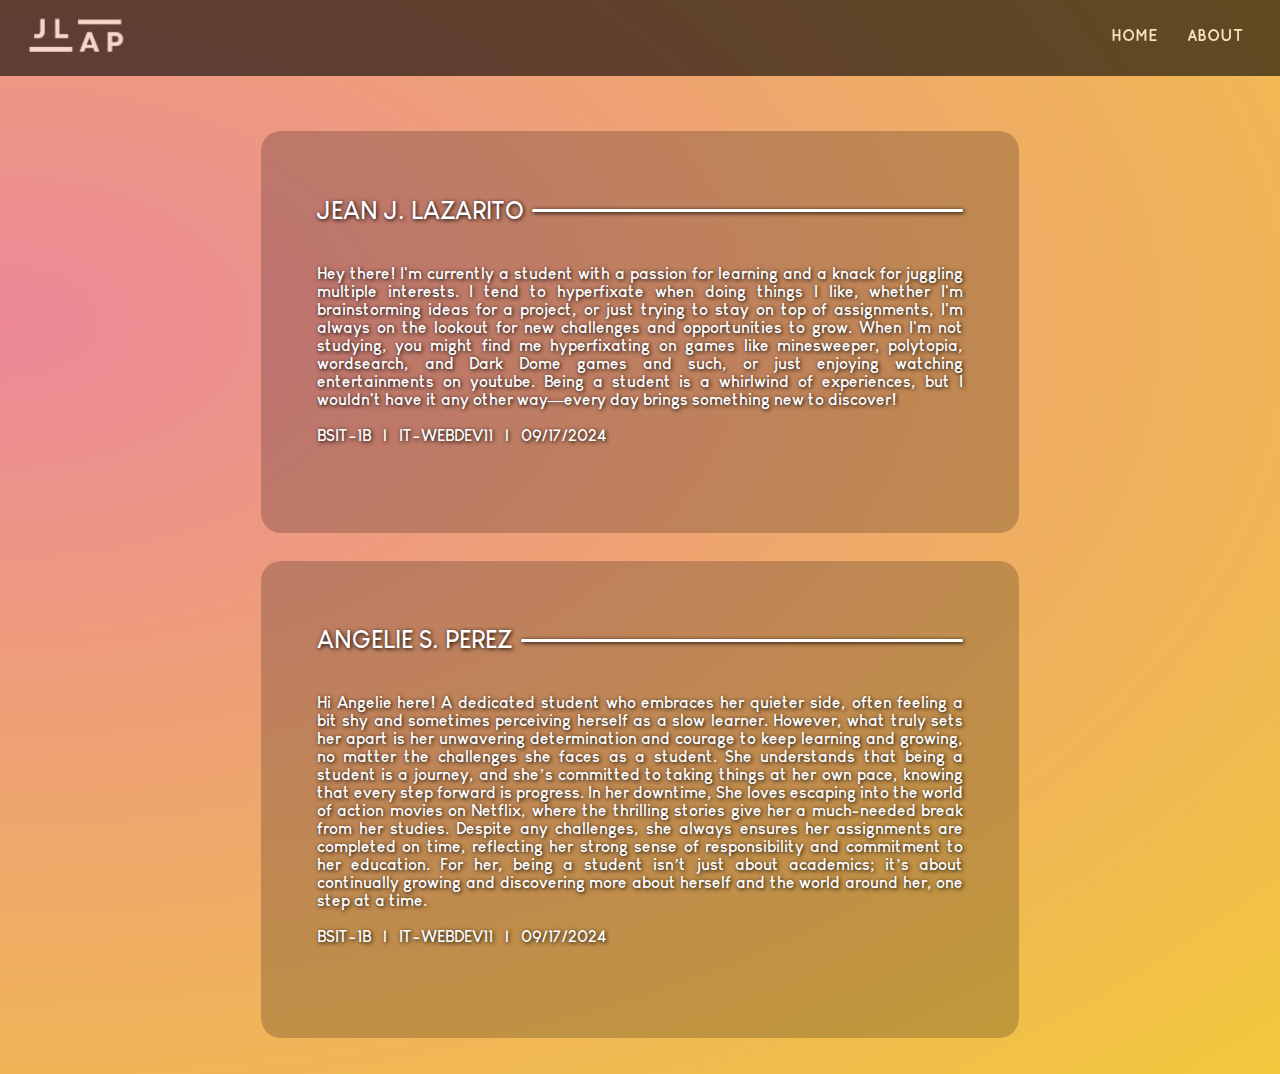
<file: Cook Book Favorite Dishes/About.html>
<!DOCTYPE html>
<html>
<head>
    <link rel="stylesheet" href="About.css">
    <title>Favorite Dishes</title>
    <meta name="viewport" content="width=device-width, initial-scale=1.0" charset="utf-8">
    <link rel="stylesheet" href="https://cdnjs.cloudflare.com/ajax/libs/font-awesome/6.6.0/css/all.min.css" integrity="sha512-Kc323vGBEqzTmouAECnVceyQqyqdsSiqLQISBL29aUW4U/M7pSPA/gEUZQqv1cwx4OnYxTxve5UMg5GT6L4JJg==" crossorigin="anonymous" referrerpolicy="no-referrer" />
</head>
<body>
    <header>
    <div class="container">
        <nav>
            <div class="Logo1">
            <a href="index.html">
                <img src="Logo Web.png" alt="Logo1" height="100px">
            </a>
            </div>
                <ul class="ul">
                    <li>
                        <a href="index.html" style="font-family: Quicksand Book Bold;">HOME</a>
                        <a href="About.html" style="font-family: Quicksand Book Bold;">ABOUT</a>
                    </li>
                </ul>
        </nav>
    </div>
    </header>
    <br>
    <div style="color:white;padding:20px;" class="box">
        <h1>
            <p class="name" style="color: rgb(255, 255, 255); font-size: x-large; font-family: 'Louis George Cafe Bold';">
                JEAN J. LAZARITO
            </p>
        </h1>
            <p style="color: white; font-family: Louis George Cafe Bold;" class="description">
                Hey there! I'm currently a student with a passion for learning and a knack for juggling multiple interests. I tend to hyperfixate when doing things I like, whether I'm brainstorming ideas for a project, or just trying to stay on top of assignments, I'm always on the lookout for new challenges and opportunities to grow. When I'm not studying, you might find me hyperfixating on games like minesweeper, polytopia, wordsearch, and Dark Dome games and such, or just enjoying watching entertainments on youtube. Being a student is a whirlwind of experiences, but I wouldn't have it any other way—every day brings something new to discover!
                <br>
                <br>
                BSIT-1B &nbsp;&nbsp;|&nbsp;&nbsp; IT-WEBDEV11 &nbsp;&nbsp;|&nbsp;&nbsp; 09/17/2024
                <br>
                <br>
                <a href="https://www.facebook.com/shushey.oni"><i class="fa-brands fa-facebook" style="width: 25px;"></i></a>
                &nbsp;&nbsp;&nbsp;&nbsp;&nbsp;
                <a href="https://ph.pinterest.com/WiltingHeartOfThePie/"><i class="fa-brands fa-pinterest-p"></i></a>
            </p>
        <style type="text/css">
            .fa-facebook{
                font-size: 30px;
                color: white;
            }
            .fa-pinterest-p{
                font-size: 29px;
                color: white;
            }
        </style>
    </div>
    <br>
    <div style="color:white;padding:20px;" class="box">
        <h1>
            <p class="name" style="color: rgb(255, 255, 255); font-size: x-large; font-family: 'Louis George Cafe Bold';">
                ANGELIE S. PEREZ
            </p>
        </h1>
            <p style="color: white; font-family: Louis George Cafe Bold;" class="description">
                Hi Angelie here! A dedicated student who embraces her quieter side, often feeling a bit shy and sometimes perceiving herself as a slow learner. However, what truly sets her apart is her unwavering determination and courage to keep learning and growing, no matter the challenges she faces as a student. She understands that being a student is a journey, and she’s committed to taking things at her own pace, knowing that every step forward is progress. In her downtime, She loves escaping into the world of action movies on Netflix, where the thrilling stories give her a much-needed break from her studies. Despite any challenges, she always ensures her assignments are completed on time, reflecting her strong sense of responsibility and commitment to her education. For her, being a student isn’t just about academics; it’s about continually growing and discovering more about herself and the world around her, one step at a time.
                <br>
                <br>
                BSIT-1B &nbsp;&nbsp;|&nbsp;&nbsp; IT-WEBDEV11 &nbsp;&nbsp;|&nbsp;&nbsp; 09/17/2024
                <br>
                <br>
                <a href="https://www.facebook.com/profile.php?id=100091959664740"><i class="fa-brands fa-facebook" style="width: 25px;"></i></a>
                &nbsp;&nbsp;&nbsp;&nbsp;&nbsp;
                <a href="https://www.tiktok.com/@angelie0543?_t=8pKMPpGOQAW&_r=1"><i class="fa-brands fa-tiktok"></i></a>
                &nbsp;&nbsp;&nbsp;&nbsp;
                <a href="https://www.instagram.com/angelie5080?igsh=MWxteWxhcnFoZDlpNw=="><i class="fa-brands fa-instagram"></i></a>
            </p>
        <style type="text/css">
            .fa-facebook{
                font-size: 30px;
                color: white;
            }
            .fa-tiktok{
                font-size: 29px;
                color: white;
            }
            .fa-instagram{
                font-size: 33px;
                color: white;
            }
        </style>
    </div>
    <br>
   </body>
</html>
</file>
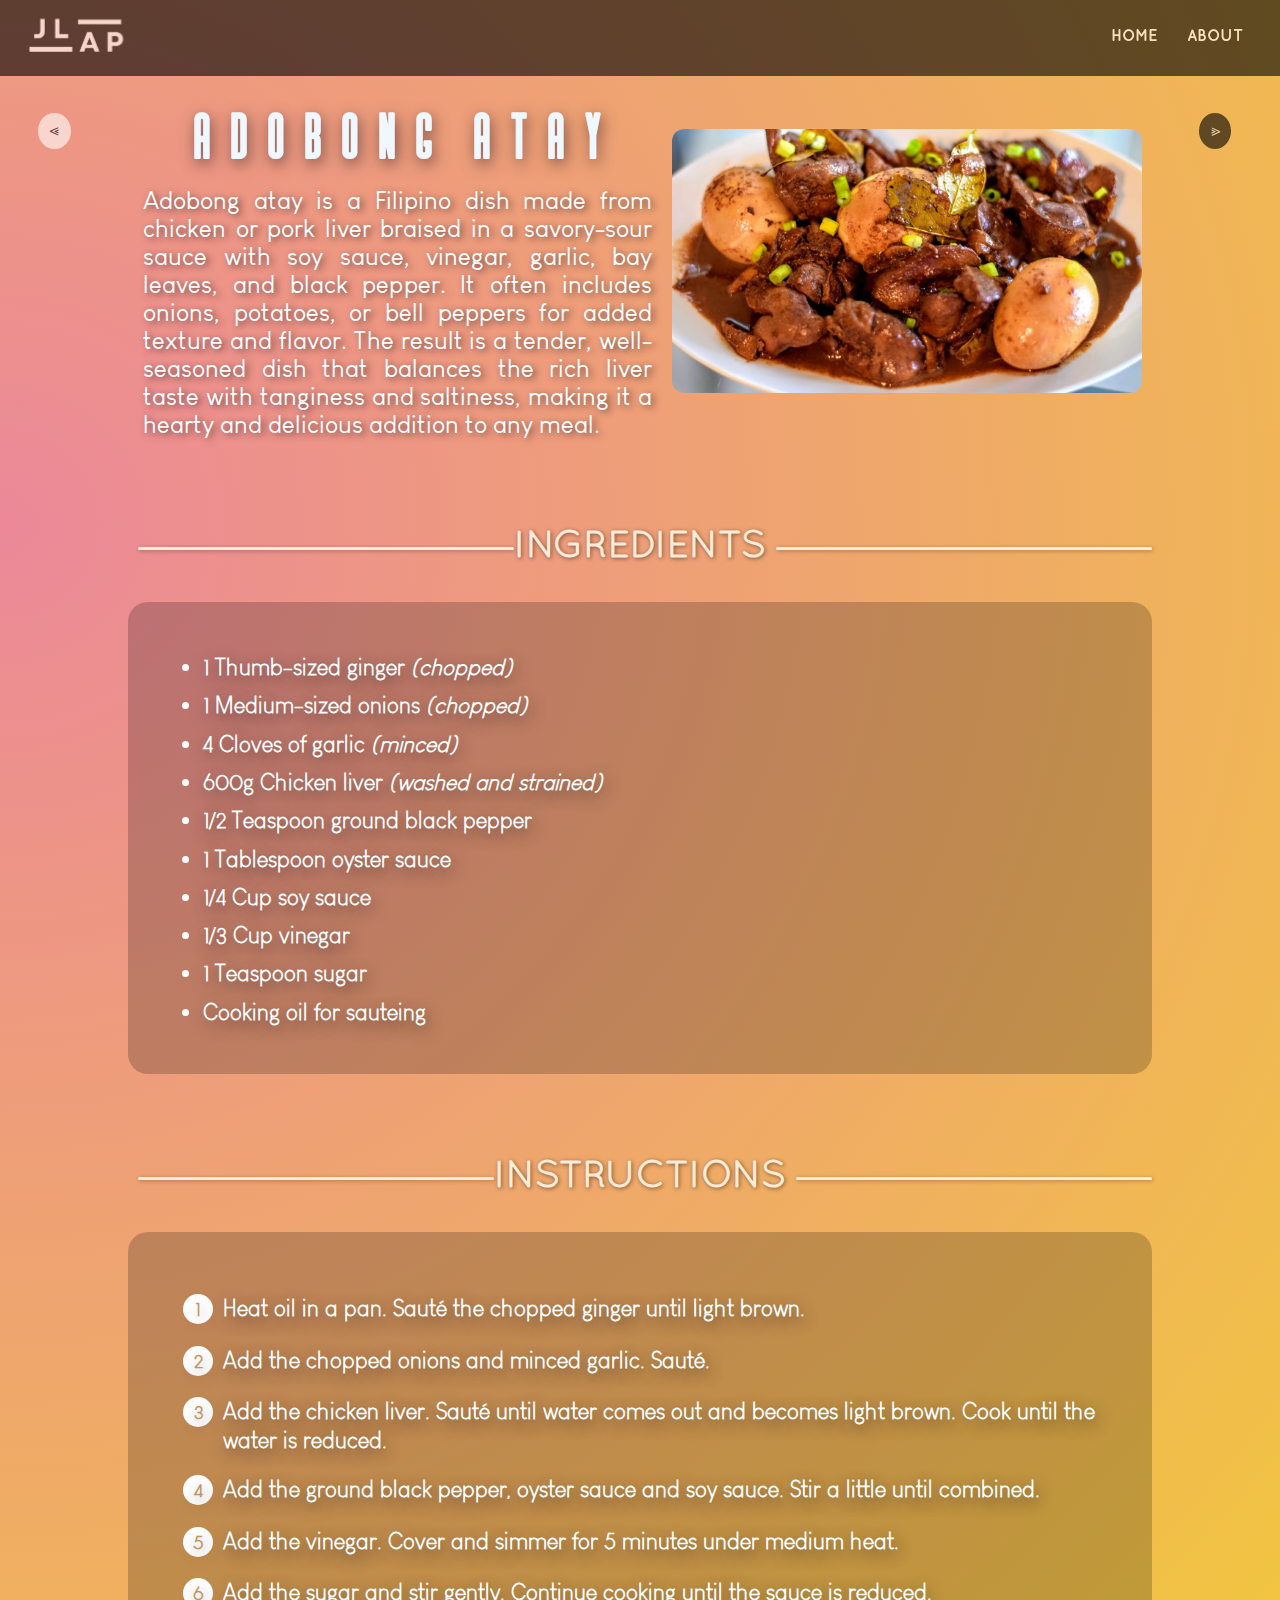
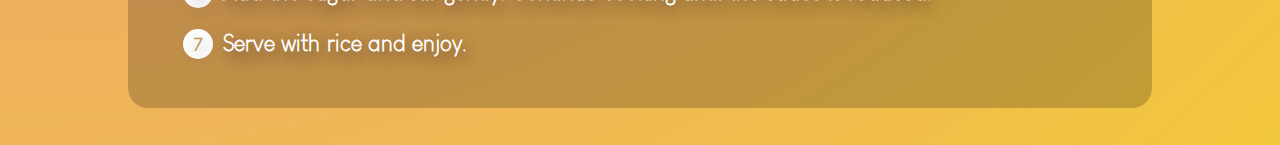
<file: Cook Book Favorite Dishes/Adobo.html>
<!DOCTYPE html>
<html>
    <head>
        <link rel="stylesheet" href="Dishes.css">
        <title>Favorite Dishes</title>
        <meta name="viewport" content="width=device-width, initial-scale=1.0" charset="utf-8">
        <script>
            function openPage2() {
                location.href = 'Sinigang.html';
            }
            function openPage4() {
                location.href = 'Tinolang Manok.html';
            }
        </script>
    </head>
    <body>
        <div id="button"><h8 id="a" onclick="openPage4()">⪢</h8></div>
        <div id="button2"><h8 id="b" onclick="openPage2()">⪡</h8></div>
    <header>
    <div class="container">
        <nav>
            <div>
                <a href="index.html">
                    <img src="Logo Web.png" alt="Logo1" height="100px">
                </a>
            </div>
                <ul class="ul">
                    <li class="li">
                        <a href="index.html" style="font-family: Quicksand Book Bold;">HOME</a>
                        <a href="About.html" style="font-family: Quicksand Book Bold;">ABOUT</a>
                     </li>
                </ul>
        </nav>
    </div>
    </header>
    <div class="pos_cen">
        <div class="image">
            <img class="img_deg" src="Adobong Atay.png" alt="Sinigang" height="350">
            <h1 class="dish" style="font-family: 'RCRocket-Regular'; color: aliceblue;">A&nbsp;D&nbsp;O&nbsp;B&nbsp;O&nbsp;N&nbsp;G&nbsp;&nbsp;A&nbsp;T&nbsp;A&nbsp;Y</h1>
            <p style="font-family: 'Louis George Cafe'; font-size: 6.5mm; color: white;">Adobong atay is a Filipino dish made from chicken or pork liver braised in a savory-sour sauce with soy sauce, vinegar, garlic, bay leaves, and black pepper. It often includes onions, potatoes, or bell peppers for added texture and flavor. The result is a tender, well-seasoned dish that balances the rich liver taste with tanginess and saltiness, making it a hearty and delicious addition to any meal.</p>
        </div>
    </div>
    <br>
    <br>
    <h2 class="ingred" style="text-align: center; color: antiquewhite; font-family: 'Quicksand Book'; font-size: 10mm;">INGREDIENTS</h2>
    <br>
    <br>
    <div style="color:white;padding:20px;" class="box1">
        <h1>
            <p class="name" style="color: rgb(255, 255, 255); font-size: x-large; font-family: 'Louis George Cafe Bold';">
                <div class="list">
                    <p>
                        <ul class="ingredients" style="color: white; font-family: 'Louis George Cafe Light'; font-size: 6mm;">
                            <li>1 Thumb-sized ginger <i>(chopped)</i></li>
                            <li>1 Medium-sized onions <i>(chopped)</i></li>
                            <li>4 Cloves of garlic <i>(minced)</i></li>
                            <li>600g Chicken liver <i>(washed and strained)</i></li>
                            <li>1/2 Teaspoon ground black pepper</li>
                            <li>1 Tablespoon oyster sauce</li>
                            <li>1/4 Cup soy sauce</li>
                            <li>1/3 Cup vinegar</li>
                            <li>1 Teaspoon sugar</li>
                            <li>Cooking oil for sauteing</li>
                        </ul>
                    </p>
                </div>
            </p>
        </h1>
    </div>
    <br>
    <h2 class="ingred" style="text-align: center; color: antiquewhite; font-family: 'Quicksand Book'; font-size: 10mm;">INSTRUCTIONS</h2>
    <br>
    <br>
    <div style="color:white;padding-left: 40px; padding-right: 40px; padding-top: 20px; padding-bottom: 20px;" class="box1">
        <h1>
            <p class="name" style="color: rgb(255, 255, 255); font-size: x-large; font-family: 'Louis George Cafe Bold';">
                <div class="list">
                    <p>
                        <ul class="ingredients" style="color: white; font-family: 'Louis George Cafe Light'; font-size: 6mm;">
                            <li class="ing"><span>1</span>Heat oil in a pan. Sauté the chopped ginger until light brown.</li>
                            <li class="ing"><span>2</span>Add the chopped onions and minced garlic. Sauté.</li>
                            <li class="ing"><span>3</span>Add the chicken liver. Sauté until water comes out and becomes light brown. Cook until the water is reduced.</li>
                            <li class="ing"><span>4</span>Add the ground black pepper, oyster sauce and soy sauce. Stir a little until combined.</li>
                            <li class="ing"><span>5</span>Add the vinegar. Cover and simmer for 5 minutes under medium heat.</li>
                            <li class="ing"><span>6</span>Add the sugar and stir gently. Continue cooking until the sauce is reduced.</li>
                            <li class="ing"><span>7</span>Serve with rice and enjoy.</li>
                        </ul>
                    </p>
                </div>
            </p>
        </h1>
    </div>
    </body>
</html>
</file>
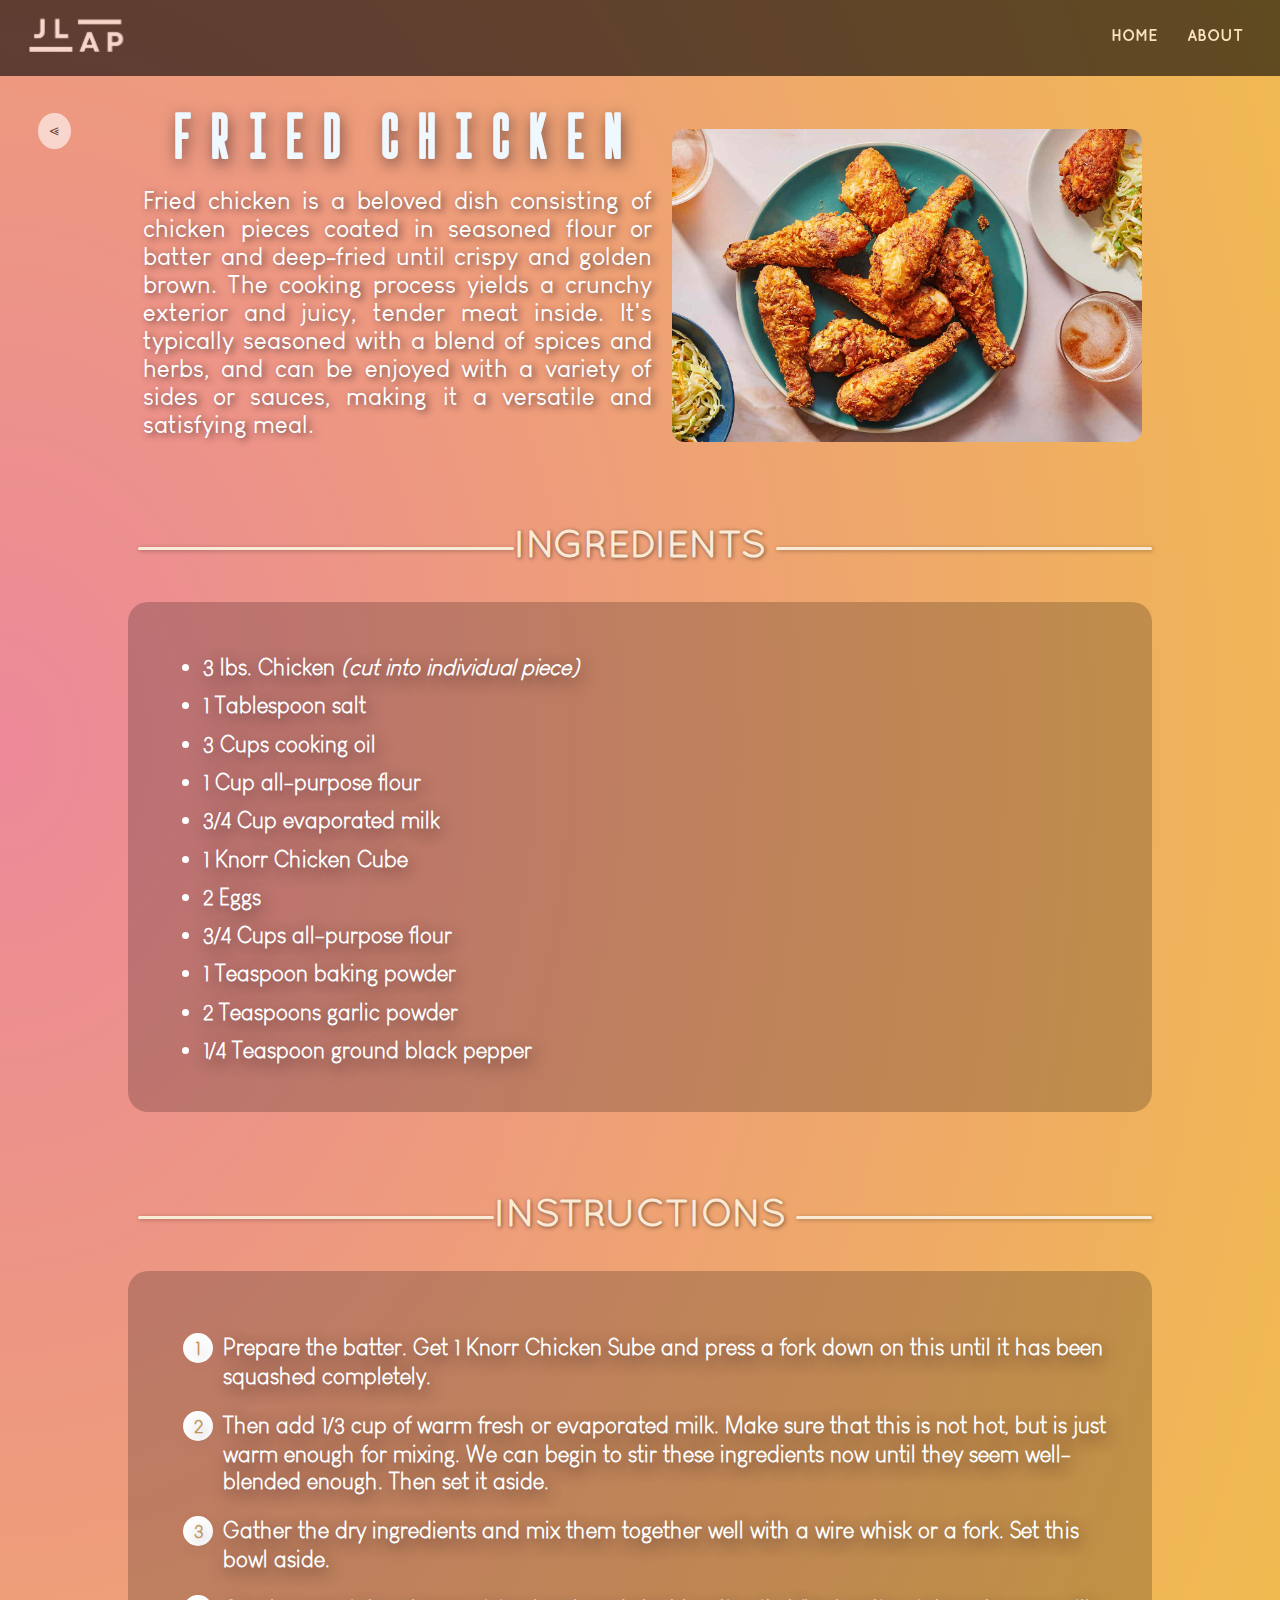
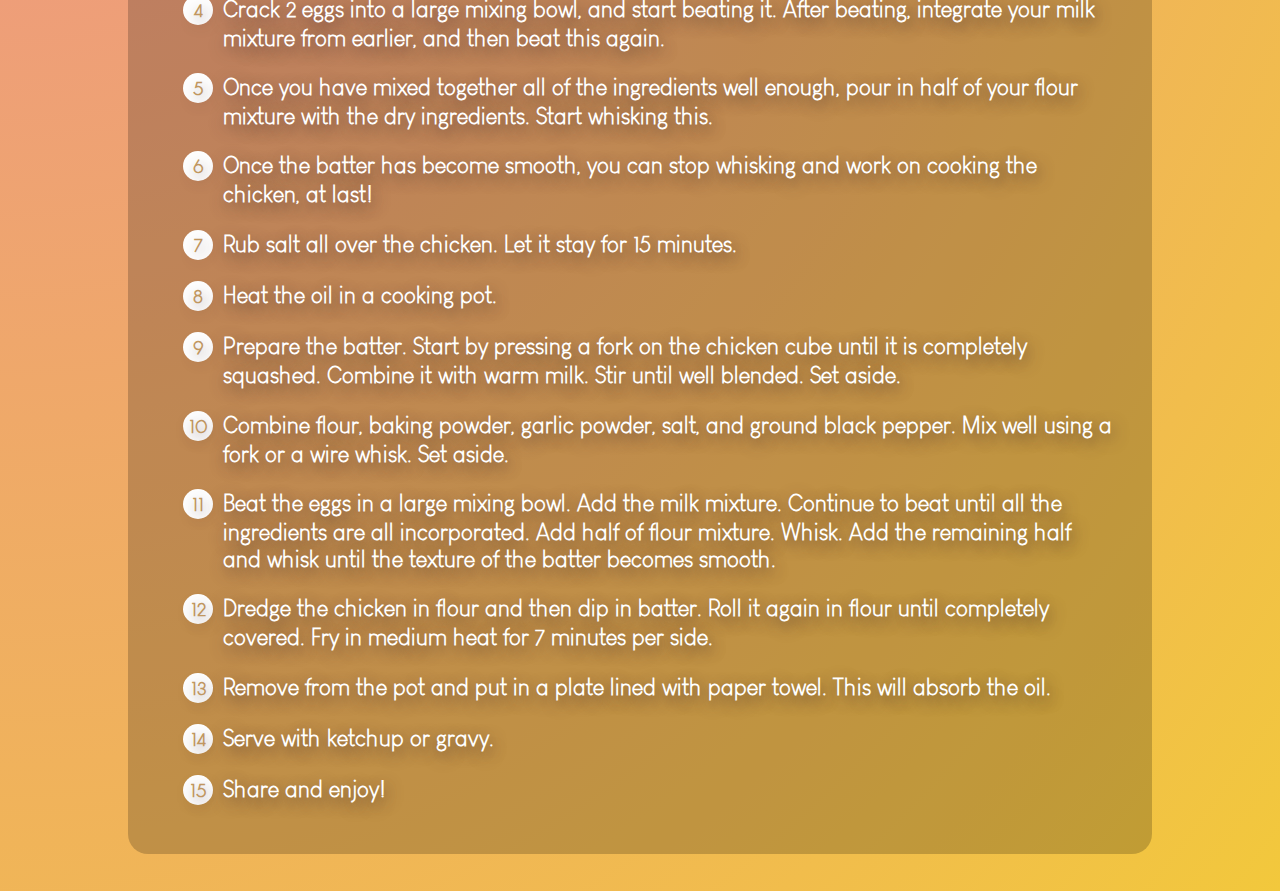
<file: Cook Book Favorite Dishes/Fried Chicken.html>
<!DOCTYPE html>
<html>
    <head>
        <link rel="stylesheet" href="Dishes.css">
        <title>Favorite Dishes</title>
        <meta name="viewport" content="width=device-width, initial-scale=1.0" charset="utf-8">
        <script>
            function openPage9() {
                location.href = 'Leche Flan.html';
            }
        </script>
    </head>
    <body>
        <div id="button2"><h8 id="b" onclick="openPage9()">⪡</h8></div>
    <header>
    <div class="container">
        <nav>
            <div>
                <a href="index.html">
                    <img src="Logo Web.png" alt="Logo1" height="100px">
                </a>
            </div>
                <ul class="ul">
                    <li class="li">
                        <a href="index.html" style="font-family: Quicksand Book Bold;">HOME</a>
                        <a href="About.html" style="font-family: Quicksand Book Bold;">ABOUT</a>
                     </li>
                </ul>
        </nav>
    </div>
    </header>
    <div class="pos_cen">
        <div class="image">
            <img class="img_deg" src="Fried Chicken.png" alt="Tortang Talong" height="350">
            <h1 class="dish" style="font-family: 'RCRocket-Regular'; color: aliceblue;">F&nbsp;R&nbsp;I&nbsp;E&nbsp;D&nbsp;&nbsp;C&nbsp;H&nbsp;I&nbsp;C&nbsp;K&nbsp;E&nbsp;N</h1>
            <p style="font-family: 'Louis George Cafe'; font-size: 6.5mm; color: white;">Fried chicken is a beloved dish consisting of chicken pieces coated in seasoned flour or batter and deep-fried until crispy and golden brown. The cooking process yields a crunchy exterior and juicy, tender meat inside. It's typically seasoned with a blend of spices and herbs, and can be enjoyed with a variety of sides or sauces, making it a versatile and satisfying meal.</p>
        </div>
    </div>
    <br>
    <br>
    <h2 class="ingred" style="text-align: center; color: antiquewhite; font-family: 'Quicksand Book'; font-size: 10mm;">INGREDIENTS</h2>
    <br>
    <br>
    <div style="color:white;padding:20px;" class="box1">
        <h1>
            <p class="name" style="color: rgb(255, 255, 255); font-size: x-large; font-family: 'Louis George Cafe Bold';">
                <div class="list">
                    <p>
                        <ul class="ingredients" style="color: white; font-family: 'Louis George Cafe Light'; font-size: 6mm;">
                            <li>3 lbs. Chicken <i>(cut into individual piece)</i></li>
                            <li>1 Tablespoon salt</li>
                            <li>3 Cups cooking oil</li>
                            <li>1 Cup all-purpose flour</li>
                            <li>3/4 Cup evaporated milk</li>
                            <li>1 Knorr Chicken Cube</li>
                            <li>2 Eggs</li>
                            <li>3/4 Cups all-purpose flour</li>
                            <li>1 Teaspoon baking powder</li>
                            <li>2 Teaspoons garlic powder</li>
                            <li>1/4 Teaspoon ground black pepper</li>
                        </ul>
                    </p>
                </div>
            </p>
        </h1>
    </div>
    <br>
    <h2 class="ingred" style="text-align: center; color: antiquewhite; font-family: 'Quicksand Book'; font-size: 10mm;">INSTRUCTIONS</h2>
    <br>
    <br>
    <div style="color:white;padding-left: 40px; padding-right: 40px; padding-top: 20px; padding-bottom: 20px;" class="box1">
        <h1>
            <p class="name" style="color: rgb(255, 255, 255); font-size: x-large; font-family: 'Louis George Cafe Bold';">
                <div class="list">
                    <p>
                        <ul class="ingredients" style="color: white; font-family: 'Louis George Cafe Light'; font-size: 6mm;">
                            <li class="ing"><span>1</span>Prepare the batter. Get 1 Knorr Chicken Sube and press a fork down on this until it has been squashed completely. </li>
                            <li class="ing"><span>2</span>Then add 1/3 cup of warm fresh or evaporated milk. Make sure that this is not hot, but is just warm enough for mixing. We can begin to stir these ingredients now until they seem well-blended enough. Then set it aside.</li>
                            <li class="ing"><span>3</span>Gather the dry ingredients and mix them together well with a wire whisk or a fork. Set this bowl aside.</li>
                            <li class="ing"><span>4</span>Crack 2 eggs into a large mixing bowl, and start beating it. After beating, integrate your milk mixture from earlier, and then beat this again. </li>
                            <li class="ing"><span>5</span>Once you have mixed together all of the ingredients well enough, pour in half of your flour mixture with the dry ingredients. Start whisking this.</li>
                            <li class="ing"><span>6</span>Once the batter has become smooth, you can stop whisking and work on cooking the chicken, at last!</li>
                            <li class="ing"><span>7</span>Rub salt all over the chicken. Let it stay for 15 minutes.</li>
                            <li class="ing"><span>8</span>Heat the oil in a cooking pot.</li>
                            <li class="ing"><span>9</span>Prepare the batter. Start by pressing a fork on the chicken cube until it is completely squashed. Combine it with warm milk. Stir until well blended. Set aside.</li>
                            <li class="ing"><span>10</span>Combine flour, baking powder, garlic powder, salt, and ground black pepper. Mix well using a fork or a wire whisk. Set aside.</li>
                            <li class="ing"><span>11</span>Beat the eggs in a large mixing bowl. Add the milk mixture. Continue to beat until all the ingredients are all incorporated. Add half of flour mixture. Whisk. Add the remaining half and whisk until the texture of the batter becomes smooth.</li>
                            <li class="ing"><span>12</span>Dredge the chicken in flour and then dip in batter. Roll it again in flour until completely covered. Fry in medium heat for 7 minutes per side.</li>
                            <li class="ing"><span>13</span>Remove from the pot and put in a plate lined with paper towel. This will absorb the oil.</li>
                            <li class="ing"><span>14</span>Serve with ketchup or gravy.</li>
                            <li class="ing"><span>15</span>Share and enjoy!</li>
                        </ul>
                    </p>
                </div>
            </p>
        </h1>
    </div>
    </body>
</html>
</file>
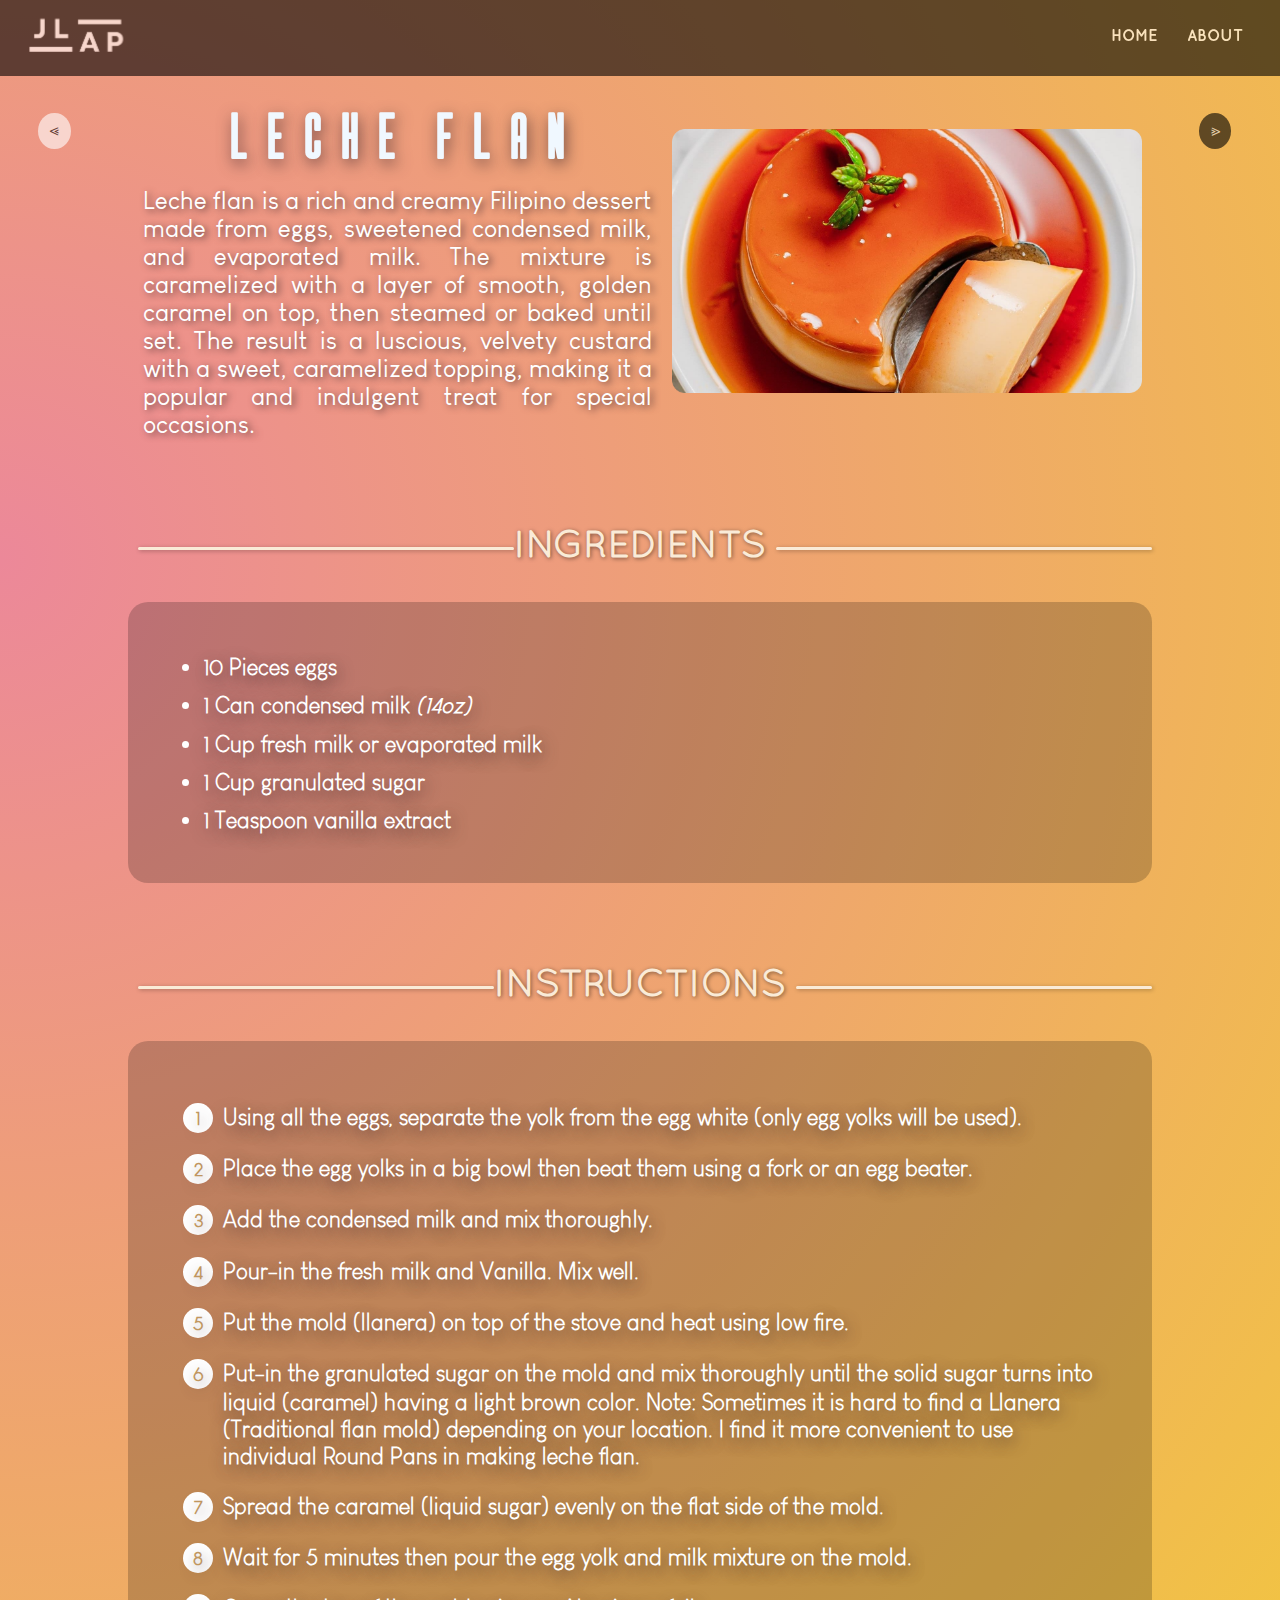
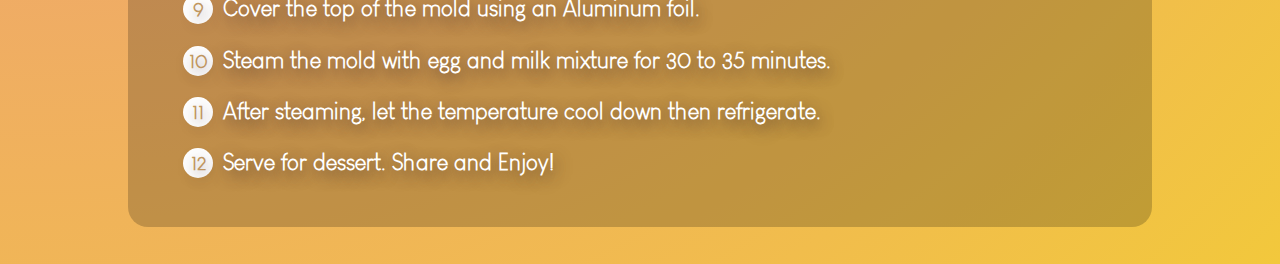
<file: Cook Book Favorite Dishes/Leche Flan.html>
<!DOCTYPE html>
<html>
    <head>
        <link rel="stylesheet" href="Dishes.css">
        <title>Favorite Dishes</title>
        <meta name="viewport" content="width=device-width, initial-scale=1.0" charset="utf-8">
        <script>
            function openPage8() {
                location.href = 'Inun-unang Bangus.html';
            }
            function openPage10() {
                location.href = 'Fried Chicken.html';
            }
        </script>
    </head>
    <body>
        <div id="button"><h8 id="a" onclick="openPage10()">⪢</h8></div>
        <div id="button2"><h8 id="b" onclick="openPage8()">⪡</h8></div>
    <header>
    <div class="container">
        <nav>
            <div>
                <a href="index.html">
                    <img src="Logo Web.png" alt="Logo1" height="100px">
                </a>
            </div>
                <ul class="ul">
                    <li class="li">
                        <a href="index.html" style="font-family: Quicksand Book Bold;">HOME</a>
                        <a href="About.html" style="font-family: Quicksand Book Bold;">ABOUT</a>
                     </li>
                </ul>
        </nav>
    </div>
    </header>
    <div class="pos_cen">
        <div class="image">
            <img class="img_deg" src="Leche Flan.png" alt="Tortang Talong" height="350">
            <h1 class="dish" style="font-family: 'RCRocket-Regular'; color: aliceblue;">L&nbsp;E&nbsp;C&nbsp;H&nbsp;E&nbsp;&nbsp;F&nbsp;L&nbsp;A&nbsp;N</h1>
            <p style="font-family: 'Louis George Cafe'; font-size: 6.5mm; color: white;">
                Leche flan is a rich and creamy Filipino dessert made from eggs, sweetened condensed milk, and evaporated milk. The mixture is caramelized with a layer of smooth, golden caramel on top, then steamed or baked until set. The result is a luscious, velvety custard with a sweet, caramelized topping, making it a popular and indulgent treat for special occasions.</p>
        </div>
    </div>
    <br>
    <br>
    <h2 class="ingred" style="text-align: center; color: antiquewhite; font-family: 'Quicksand Book'; font-size: 10mm;">INGREDIENTS</h2>
    <br>
    <br>
    <div style="color:white;padding:20px;" class="box1">
        <h1>
            <p class="name" style="color: rgb(255, 255, 255); font-size: x-large; font-family: 'Louis George Cafe Bold';">
                <div class="list">
                    <p>
                        <ul class="ingredients" style="color: white; font-family: 'Louis George Cafe Light'; font-size: 6mm;">
                            <li>10 Pieces eggs</li>
                            <li>1 Can condensed milk <i>(14oz)</i></li>
                            <li>1 Cup fresh milk or evaporated milk</li>
                            <li>1 Cup granulated sugar</li>
                            <li>1 Teaspoon vanilla extract</li>
                        </ul>
                    </p>
                </div>
            </p>
        </h1>
    </div>
    <br>
    <h2 class="ingred" style="text-align: center; color: antiquewhite; font-family: 'Quicksand Book'; font-size: 10mm;">INSTRUCTIONS</h2>
    <br>
    <br>
    <div style="color:white;padding-left: 40px; padding-right: 40px; padding-top: 20px; padding-bottom: 20px;" class="box1">
        <h1>
            <p class="name" style="color: rgb(255, 255, 255); font-size: x-large; font-family: 'Louis George Cafe Bold';">
                <div class="list">
                    <p>
                        <ul class="ingredients" style="color: white; font-family: 'Louis George Cafe Light'; font-size: 6mm;">
                            <li class="ing"><span>1</span>Using all the eggs, separate the yolk from the egg white (only egg yolks will be used).</li>
                            <li class="ing"><span>2</span>Place the egg yolks in a big bowl then beat them using a fork or an egg beater.</li>
                            <li class="ing"><span>3</span>Add the condensed milk and mix thoroughly.</li>
                            <li class="ing"><span>4</span>Pour-in the fresh milk and Vanilla. Mix well.</li>
                            <li class="ing"><span>5</span>Put the mold (llanera) on top of the stove and heat using low fire.</li>
                            <li class="ing"><span>6</span>Put-in the granulated sugar on the mold and mix thoroughly until the solid sugar turns into liquid (caramel) having a light brown color. Note: Sometimes it is hard to find a Llanera (Traditional flan mold) depending on your location. I find it more convenient to use individual Round Pans in making leche flan.</li>
                            <li class="ing"><span>7</span>Spread the caramel (liquid sugar) evenly on the flat side of the mold.</li>
                            <li class="ing"><span>8</span>Wait for 5 minutes then pour the egg yolk and milk mixture on the mold.</li>
                            <li class="ing"><span>9</span>Cover the top of the mold using an Aluminum foil.</li>
                            <li class="ing"><span>10</span>Steam the mold with egg and milk mixture for 30 to 35 minutes.</li>
                            <li class="ing"><span>11</span>After steaming, let the temperature cool down then refrigerate.</li>
                            <li class="ing"><span>12</span>Serve for dessert. Share and Enjoy!</li>
                        </ul>
                    </p>
                </div>
            </p>
        </h1>
    </div>
    </body>
</html>
</file>
<file: Cook Book Favorite Dishes/About.css>
@font-face {
    font-family: 'Quicksand Book Bold';
    src: url('Quicksand_Bold.otf');
}
@font-face {
    font-family: 'Louis George Cafe Bold';
    src: url('Louis George Cafe Bold.ttf');
}
:root{
    --primary: rgb(236, 136, 153);
    --secondary: rgb(242, 200, 60);
}
*{
    -webkit-box-sizing: border-box;
    -moz-box-sizing: border-box;
    box-sizing: border-box;
}
body{
    text-align: center;
    background-repeat: no-repeat;
    background-size: cover;
    height: auto;
    margin-top: 3cm;
    background: radial-gradient(at 0% 30%, var(--primary), var(--secondary));
}

/*Nav Bar*/
.container{
    margin: -0.19%;
    position: fixed;
    & a:hover{
        color: rgb(255, 255, 255);
        text-shadow: 0 0 10px rgb(255, 255, 0);
    }
}
header{
    background: black; opacity: 0.6;
    position: fixed;
    top: 0;
    left: 0;
    width: 100%;
    height: 2cm;
    padding: 30px;
    display: flex;
    justify-content: space-between;
    align-items: center;
    z-index: 10000;
    & ul{
        display: flex;
        justify-content: center;
        position: fixed;
        top: 20px;
        right: -5%;
        transform: translate(-50%, -50%);
        & li{
            list-style: none;
            display: flex;
            & a{
                text-decoration: none;
                padding-left: 30px;
                color: white;
            }
        }
    }
}

/* About Content */
.box{
    border-radius: 20px;
    width: 60%;
    margin-bottom: 10px;
    padding-block:10%;
    background-color: rgb(0, 0, 0, 0.2);
    text-align: justify;
    text-shadow: black 1px 1px 4px;
    margin-left: 20%;
    margin-right: 20%;
    & h1{
        display: flex;
        flex-direction: row;
        margin-left: 5%;
        margin-bottom: 0;
        margin-right: 5%;
        color: white;
        &:after{
            content: "";
            flex: 1;
            border-bottom: 3px solid;
            border-radius: 15px;
            margin: auto;
            box-shadow: black 1px 1px 4px;
        }
        .name{
            padding-right: 9px;
        }
    }
    .description{
        margin-left: 5%;
        margin-right: 5%;
    }
}
</file>
<file: Cook Book Favorite Dishes/Dishes.css>
@font-face {
    font-family: 'Quicksand Book';
    src: url('Quicksand_Book.otf');
}
@font-face {
    font-family: 'Quicksand Book Bold';
    src: url('Quicksand_Bold.otf');
}
@font-face {
    font-family: 'RCRocket-Regular';
    src: url('RCRocket-Regular.otf');
}
@font-face {
    font-family: 'Louis George Cafe Bold';
    src: url('Louis George Cafe Bold.ttf');
}
@font-face {
    font-family: 'Louis George Cafe';
    src: url('Louis George Cafe.ttf');
}
@font-face {
    font-family: 'Louis George Cafe Light';
    src: url('Louis George Cafe Light.ttf');
}
:root{
    --primary: rgb(236, 136, 153);
    --secondary: rgb(242, 200, 60);
}
*{
    -webkit-box-sizing: border-box;
    -moz-box-sizing: border-box;
    box-sizing: border-box;
}
body{
    background-repeat: no-repeat;
    background-size: auto;
    margin-top: 3cm;
    margin-left: 10%;
    margin-right: 10%;
    height: auto;
    background: radial-gradient(at 0% 30%, var(--primary), var(--secondary));
}

/* Previous and Next Buttons */
#button{
    position: fixed;
    margin-left: 85.5%;
    transition: 0.3s ease-in-out;
    &:hover{
        margin-left: 86%;
        transition: 0.3s ease-in-out;
    }
    #a{
        text-decoration: none;
        display: block;
        padding-top: 100%;
        padding-bottom: 100%;
        padding-left: 130%;
        padding-right: 130%;
        position: relative;
        z-index: 10;
        color: #ddd;
        float: right;
        background-color: rgb(255, 255, 255);
        background: black; opacity: 0.6;
        border-radius: 50%;
        &:hover{
            background-color: #ddd;
            color: black;
            box-shadow: 2px 2px 8px black;
        }
    }
}
#button2{
    position: fixed;
    margin-left: -7%;
    transition: 0.3s ease-in-out;
    &:hover{
        margin-left: -7.5%;
        transition: 0.3s ease-in-out;
    }
    #b{
        text-decoration: none;
        display: block;
        padding-top: 100%;
        padding-bottom: 100%;
        padding-left: 130%;
        padding-right: 130%;
        position: relative;
        z-index: 10;
        color: #000000;
        float: left;
        background-color: rgb(0, 0, 0);
        background: rgb(255, 255, 255); opacity: 0.6;
        border-radius: 50%;
        transition: 0.3s ease-in-out;
        &:hover{
            background-color: #000000;
            color: rgb(255, 255, 255);
            transition: 0.3s ease-in-out;
            box-shadow: 2px 2px 8px black;
        }
    }
}

/*Nav Bar*/
.container{
    margin: -0.19%;
    position: fixed;
    & a:hover{
        color: rgb(255, 255, 255);
        text-shadow: 0 0 10px rgb(255, 255, 0);
    }
}
header{
    background: black; opacity: 0.6;
    position: fixed;
    top: 0;
    left: 0;
    width: 100%;
    height: 2cm;
    padding: 30px;
    display: flex;
    justify-content: space-between;
    align-items: center;
    z-index: 10000;
    & ul{
        display: flex;
        justify-content: center;
        position: fixed;
        top: 20px;
        right: -5%;
        transform: translate(-50%, -50%);
        & li{
            list-style: none;
            display: flex;
            & a{
                text-decoration: none;
                padding-left: 30px;
                color: white;
            }
        }
    }
}

/* Main Text Content */
.dish{
    font-size: 5vmax;
    text-align: center;
}
h1{
    text-align: left;
    padding-top: 0px;
    padding-left: 15px;
    margin-top: 12px;
    margin-bottom: -15px;
    text-shadow: 2px 5px 15px rgb(70, 45, 49, 0.7);
}
h2 {
    display: flex;
    flex-direction: row;
    margin-left: 0%;
    margin-bottom: 0;
    margin-right: 0%;
    color: white;
    text-shadow: 1px 1px 4px rgb(0, 0, 0, 0.5);
    &:before, &:after{
        content: "";
        flex: 1 1;
        border-bottom: 1px solid;
        margin: auto;
        border-bottom: 3px solid;
        border-radius: 15px;
        margin: auto;
        margin-left: 10px;
        box-shadow: rgb(0, 0, 0, 0.3) 1px 1px 4px;
    }
}
p{
    text-align: justify;
    padding-left: 15px;
    text-shadow: 3px 2px 7px rgb(99, 63, 63);
}

/* Image Content */
.pos_cen{
    position: relative;
    & .image .img_deg{
        padding: 1.5%;
        padding-left: 20px;
        padding-right: 10px;
        flex-direction: column;
        width: 100%;
        max-width: 500px;
        float: right;
        top: auto;
        height: auto;
    }
}

/* Ingredients and Instructions Container */
.box1{
    border-radius: 20px;
    width: 100%;
    margin-bottom: 1cm;
    padding-block:10%;
    background-color: rgb(0, 0, 0, 0.2);
    text-align: justify;
    text-shadow: black 1px 1px 4px;
    margin-left: 0%;
    margin-right: 0%;
    .name{
        padding-right: 9px;
    }
}

/* Ingredients */
.ingredients li{
    padding-bottom: 0.5em;
}

/* Instructions */
.list ul li .ing{
    list-style: none;
}
.list ul li span{
    width: 30px;
    height: 30px;
    text-align: center;
    line-height: 30px;
    background: white;
    color: rgb(192, 150, 95);
    display: inline-block;
    border-radius: 50%;
    margin-left: -40px;
    font-size: 20px;
    margin-right: 10px;
    margin-bottom: 0px;
    margin-top: 10px;
}
</file>
